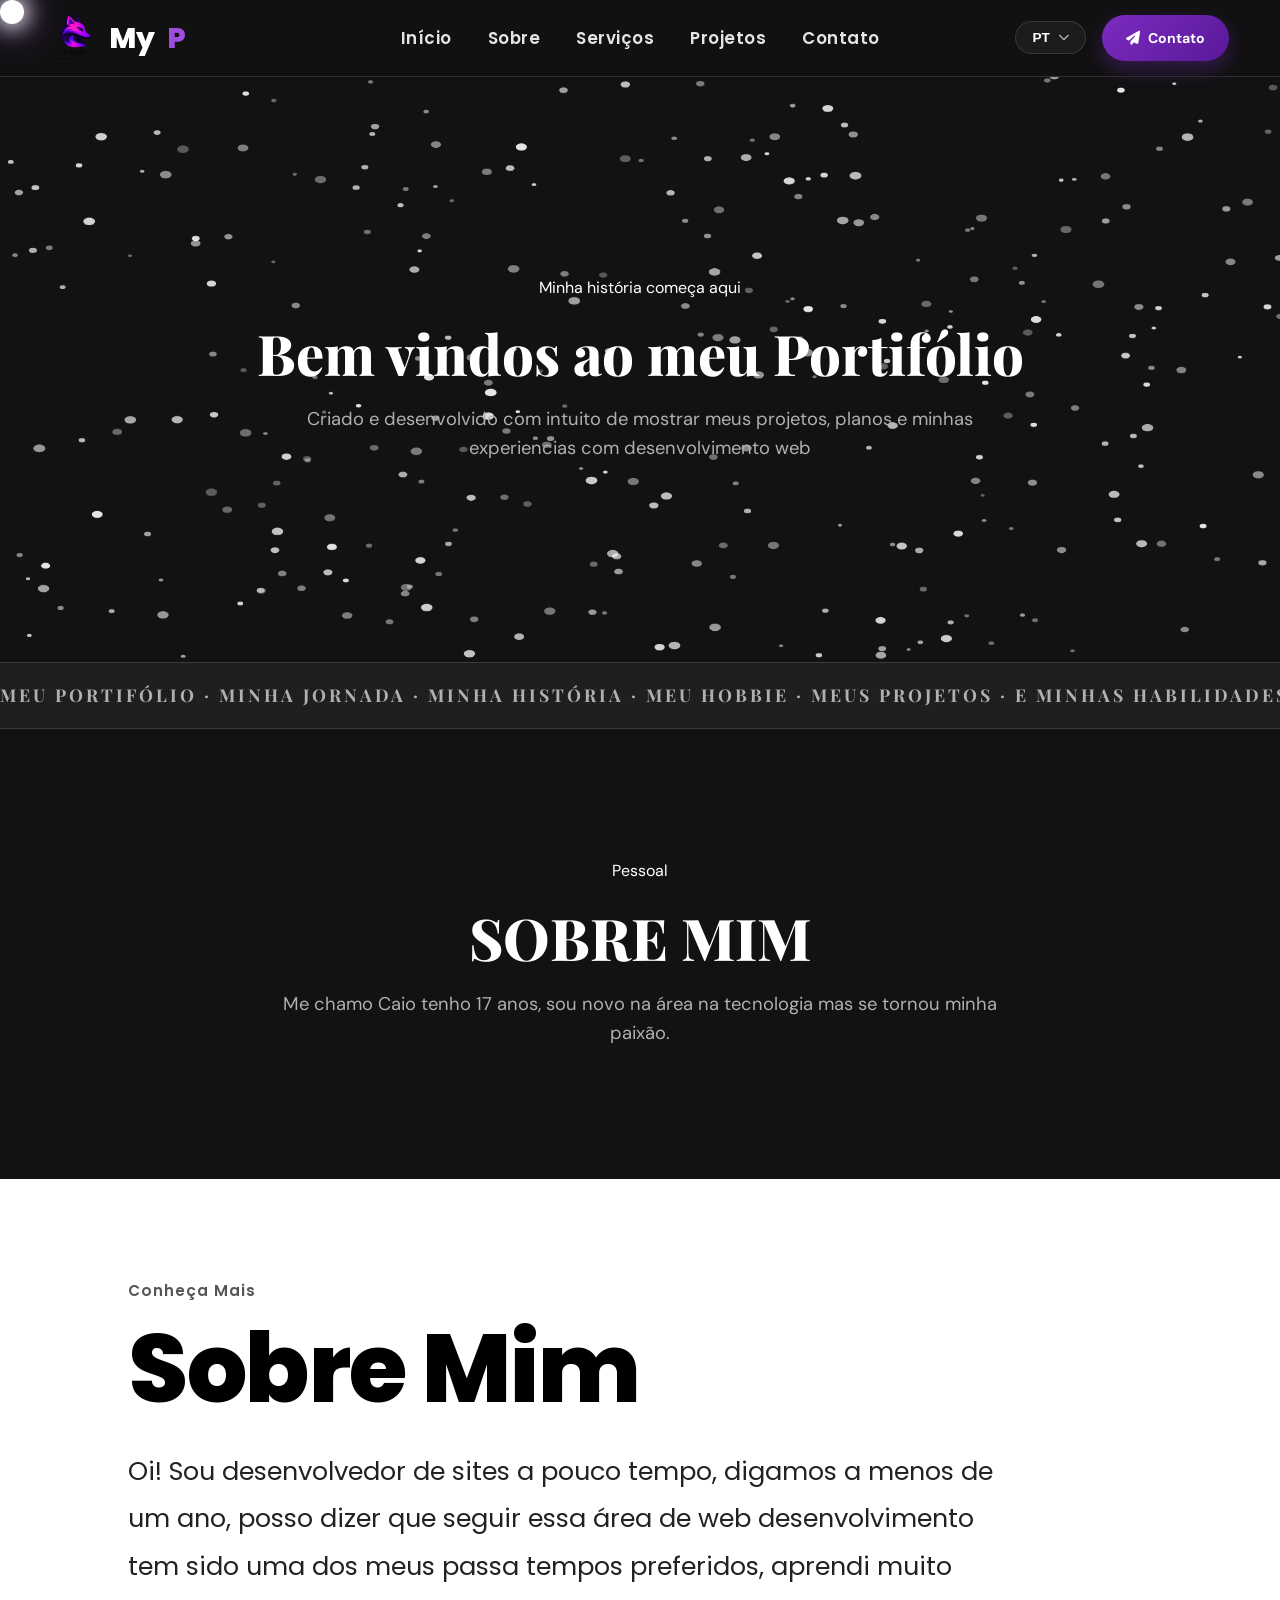
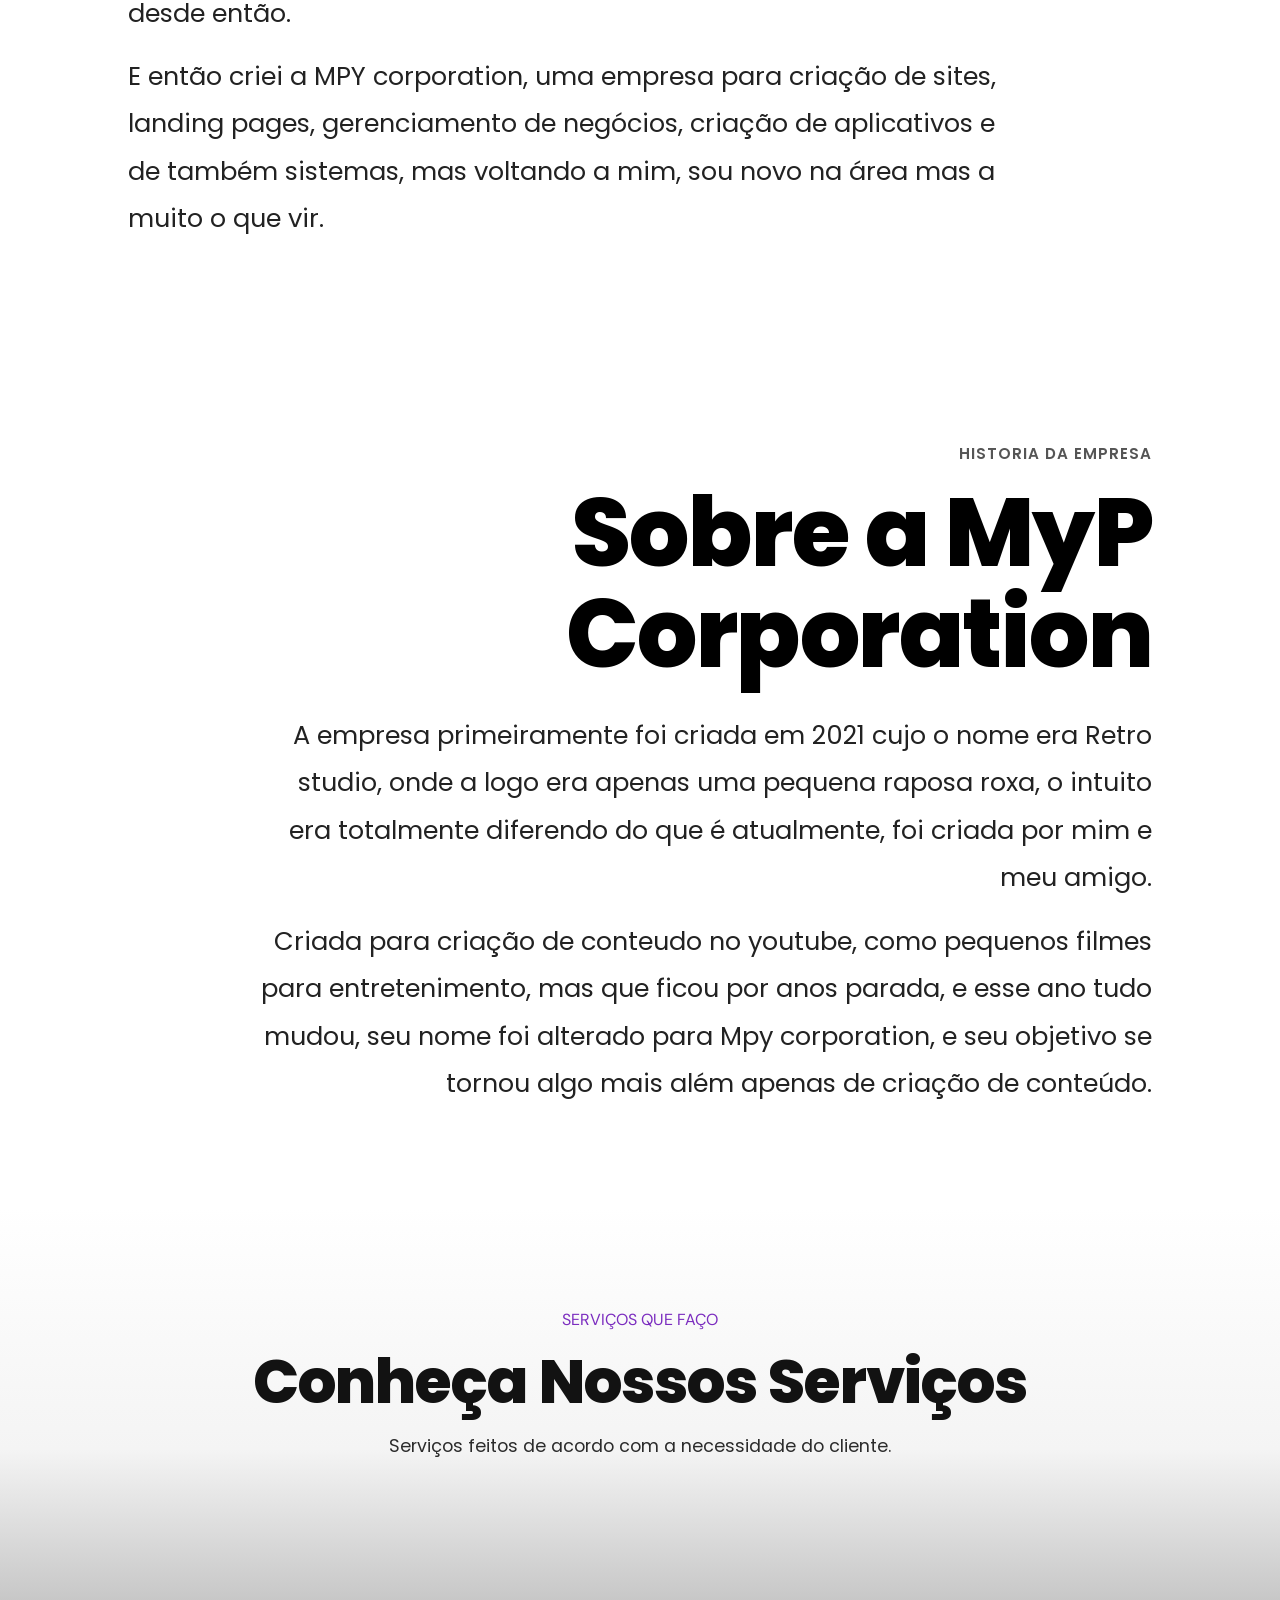
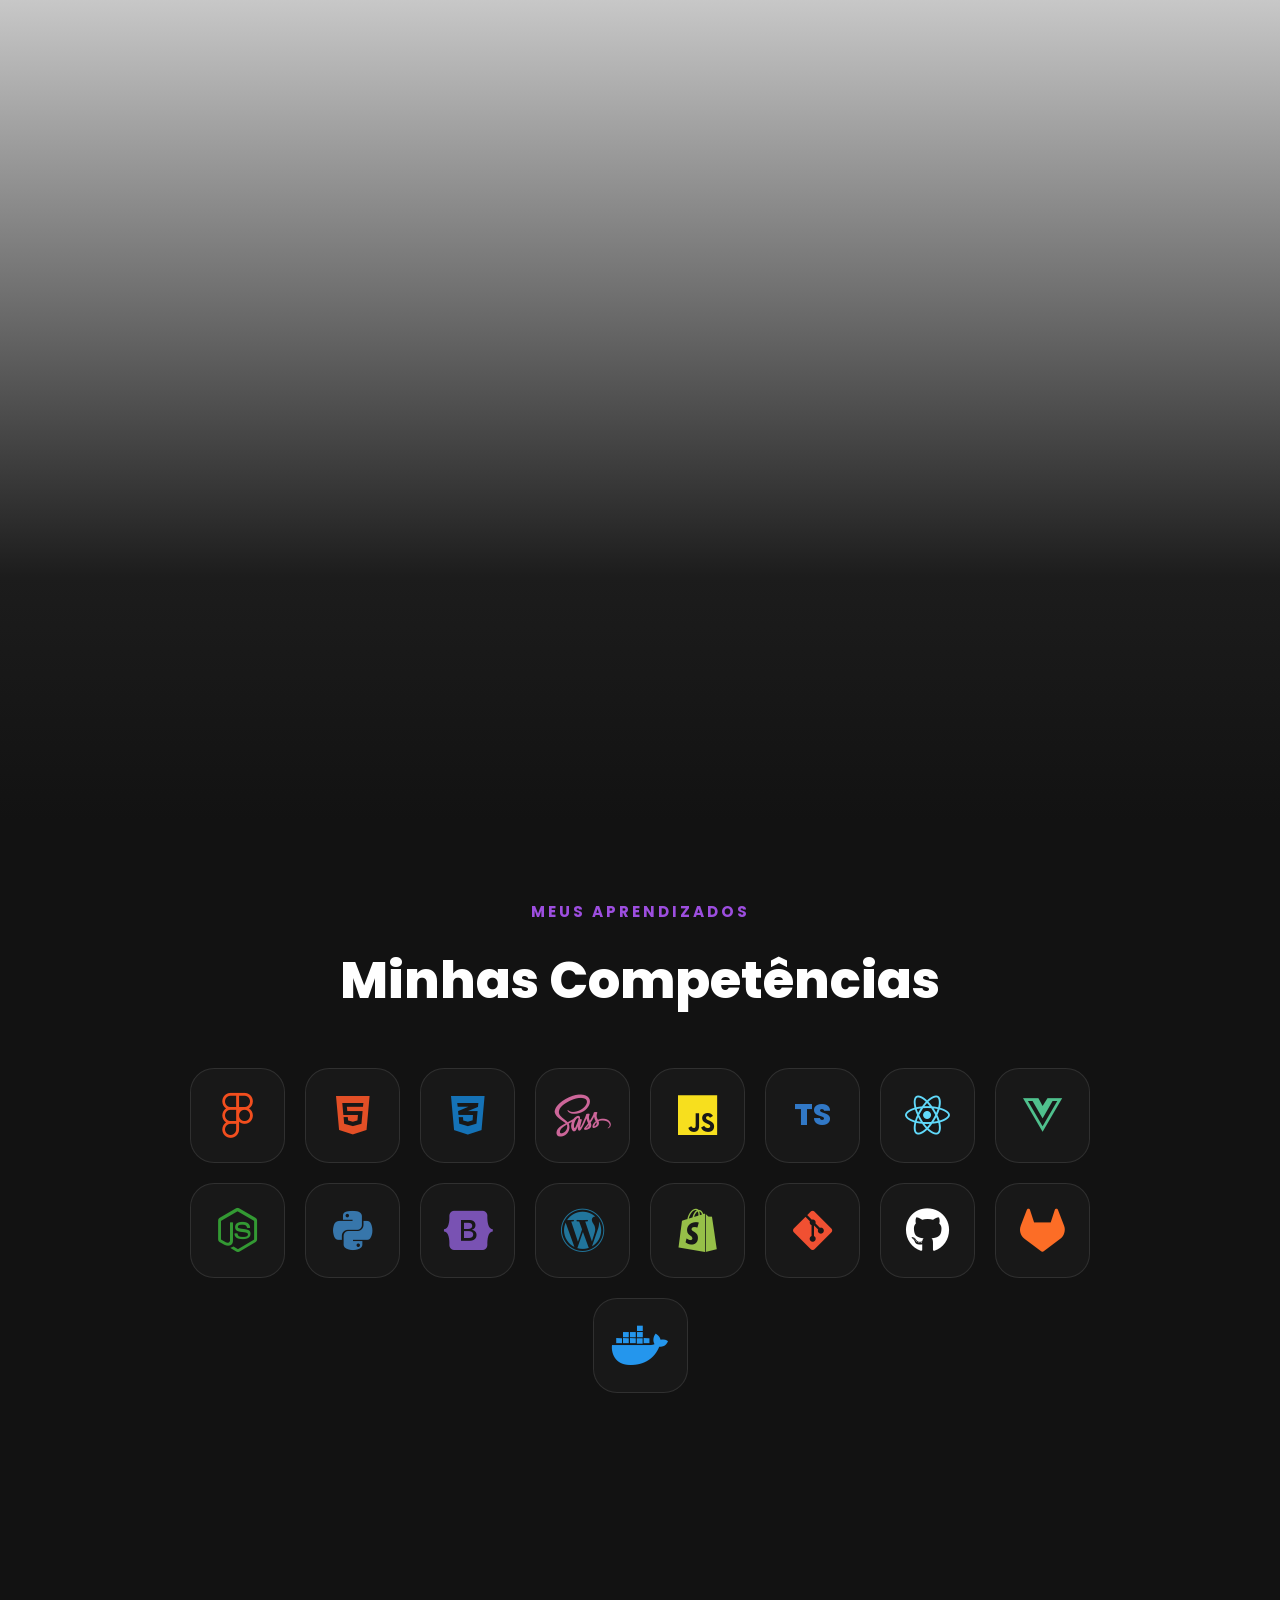
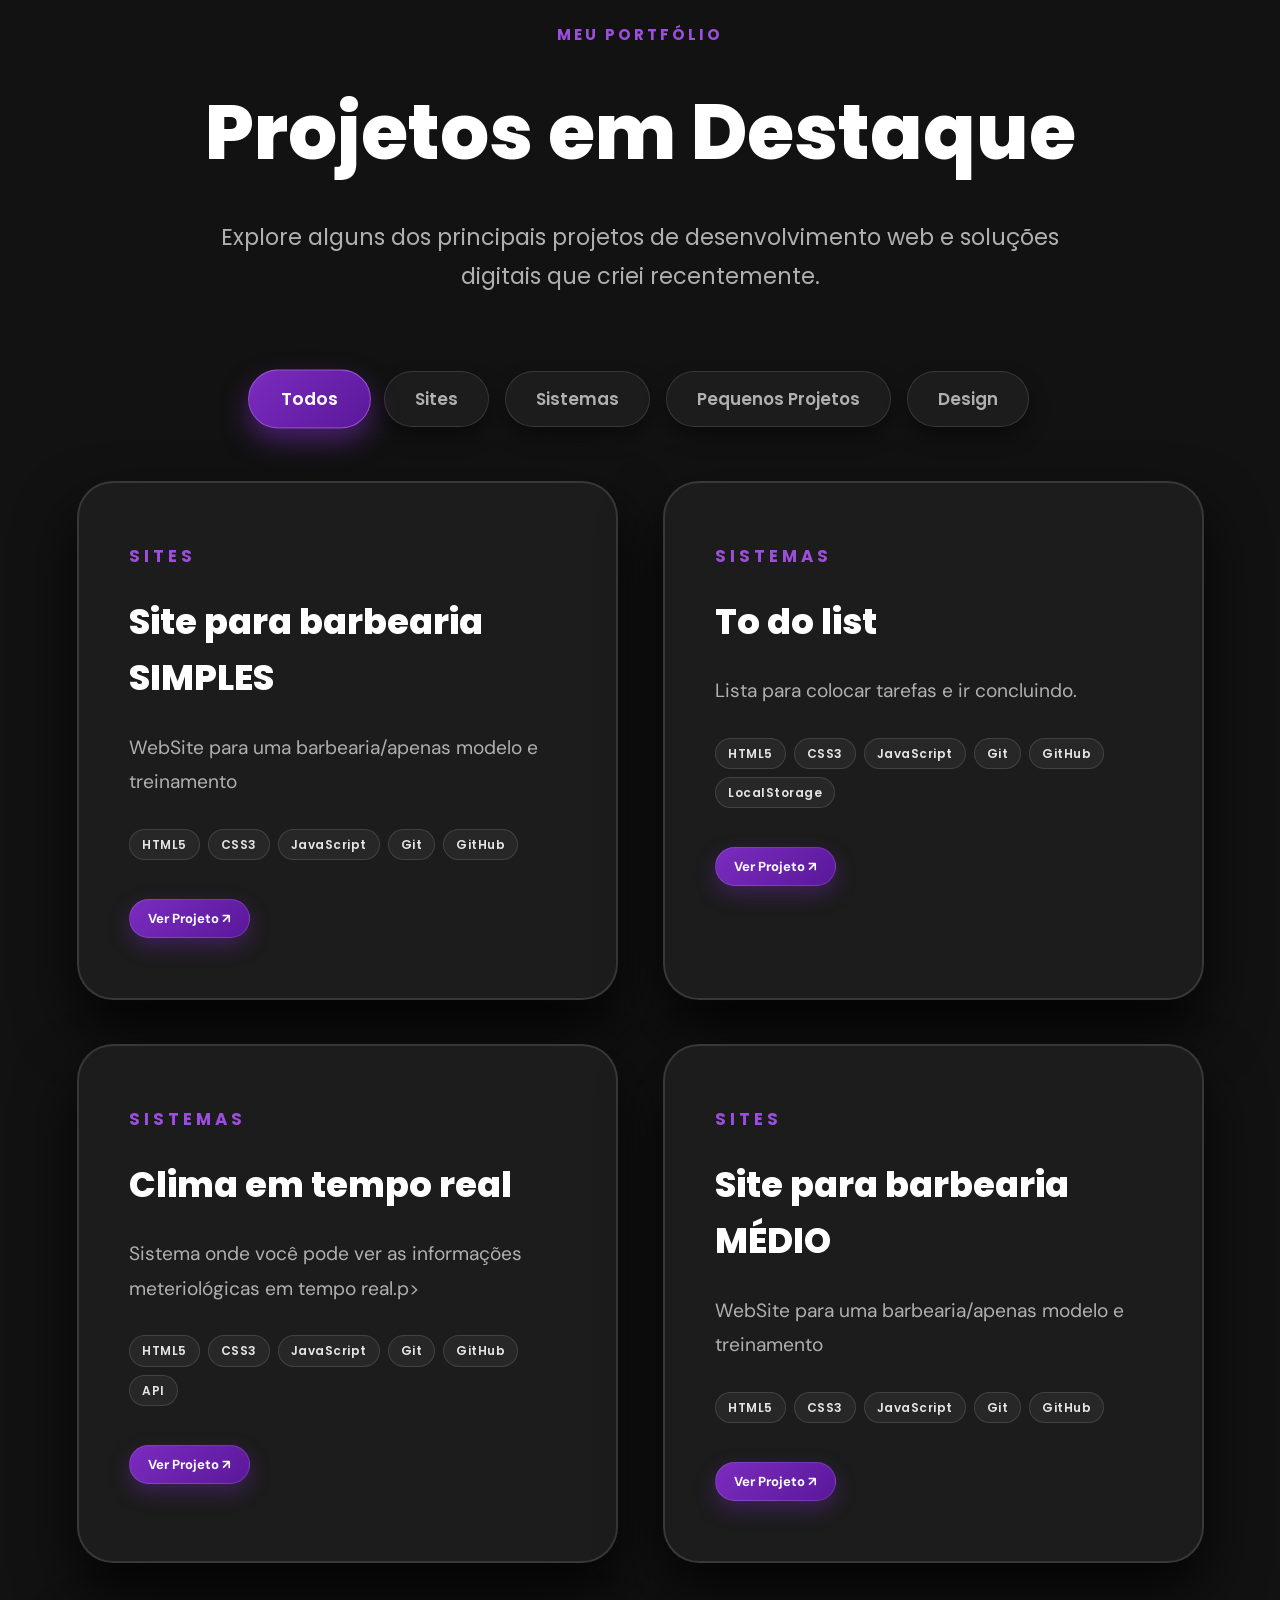
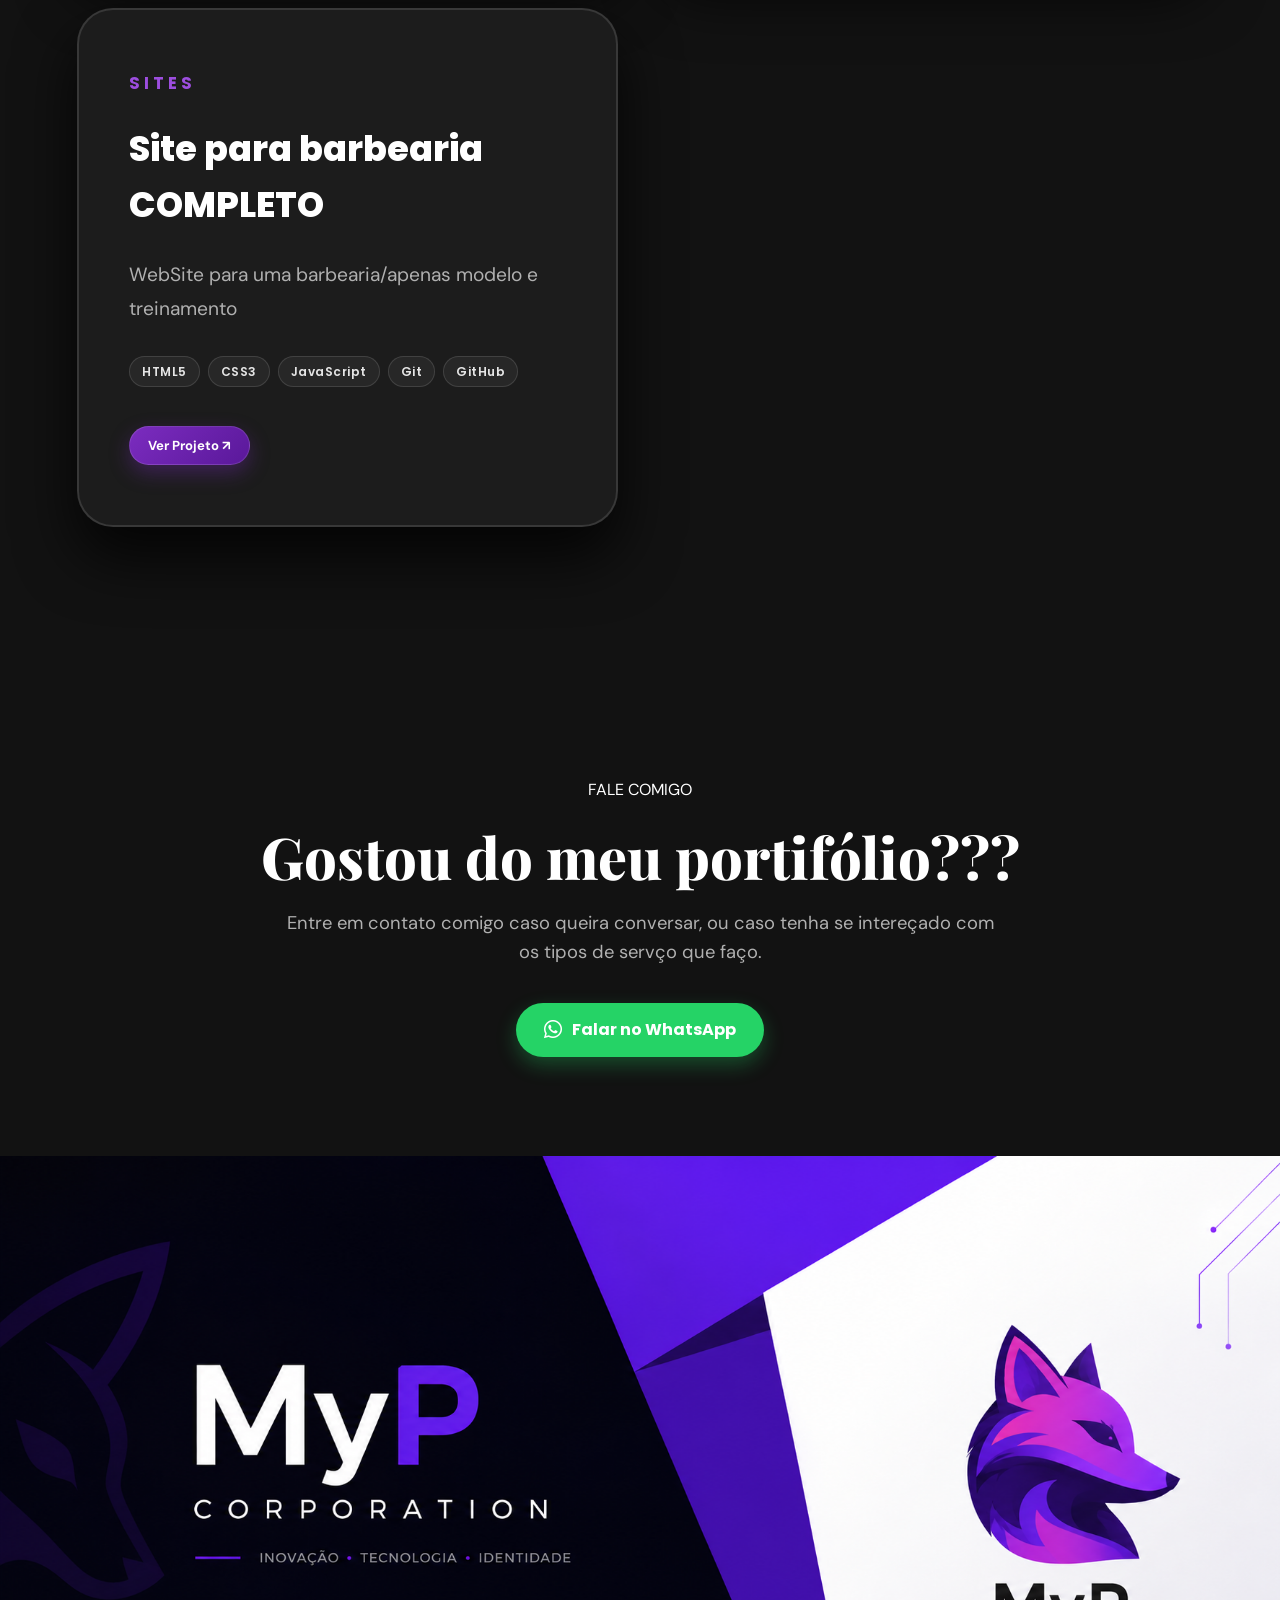
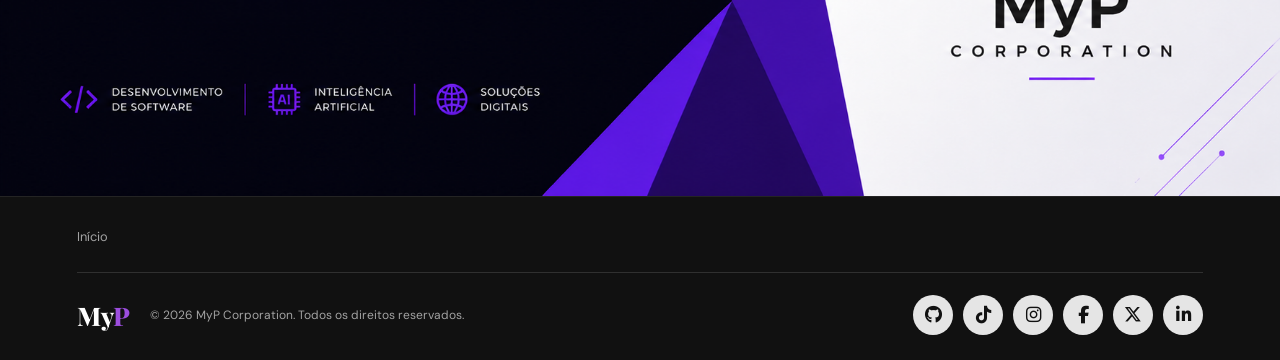
<file: index.html>
<!DOCTYPE html>
<html lang="pt-BR">
<head>
  <meta charset="UTF-8">
  <meta name="viewport" content="width=device-width, initial-scale=1.0">
  <meta name="description" content="MyP Corporation: Inovação, Tecnologia e Identidade em Desenvolvimento de Software, IA e Soluções Digitais.">
  <title>MyP Corporation | Inovação & Tecnologia</title>
  
  <!-- Tipografia e Ícones -->
  <link rel="preconnect" href="https://fonts.googleapis.com">
  <link rel="preconnect" href="https://fonts.gstatic.com" crossorigin>
  <link href="https://fonts.googleapis.com/css2?family=DM+Sans:wght@400;500;700&family=Playfair+Display:ital,wght@0,600;0,800;1,400&family=Poppins:wght@400;500;600;700;800&display=swap" rel="stylesheet">
  <link rel="stylesheet" href="https://cdnjs.cloudflare.com/ajax/libs/font-awesome/6.7.2/css/all.min.css">
  
  <link rel="stylesheet" href="style.css">
</head>

<body>

<!-- Bolinha do Cursor Personalizado -->
  <div class="custom-cursor"></div>

  <!-- TOPBAR / CABEÇALHO (100% DE LARGURA SEM DUPLICAÇÕES) -->
  <header class="topbar">
    <a class="logo" href="#inicio" aria-label="MyP Corporation, início">
      <img src="imagens/minha logo heather.png" alt="Logo MyP Corporation" class="logo-img">
      My<span>P</span>
    </a>
    
    <nav class="nav" aria-label="Navegação principal">
      <a href="#inicio" class="nav-link">Início</a>
      <a href="#sobre" class="nav-link">Sobre</a>
      <a href="#servicos" class="nav-link">Serviços</a>
      <a href="#projetos" class="nav-link">Projetos</a>
      <a href="#contato" class="nav-link">Contato</a>
    </nav>

    <div class="topbar-actions">

      <!-- SELETOR DE IDIOMAS -->
      <div class="lang-selector">
        <button class="lang-btn" id="lang-btn" aria-label="Selecionar idioma">
          <span id="current-lang">PT</span>
          <i class="fa-solid fa-chevron-down"></i>
        </button>
        
        <ul class="lang-dropdown" id="lang-dropdown">
          <li data-lang="pt">PT — Português</li>
          <li data-lang="en">EN — English</li>
          <li data-lang="es">ES — Español</li>
          <li data-lang="fr">FR — Français</li>
        </ul>
      </div>

      <!-- BOTÃO DE CONTATO NO LUGAR DO LOGIN -->
      <a href="https://wa.me/5511932079687?text=Ol%C3%A1!%20Vim%20pelo%20site." 
         target="_blank" 
         rel="noopener noreferrer" 
         class="button button-gold">
        <i class="fa-solid fa-paper-plane"></i> Contato
      </a>
    </div>
  </header>

  

  <!-- SEÇÃO HERO PARTÍCULAS -->
  <section class="section-particulas-hero">
    <canvas id="particulas"></canvas>

    <div class="particulas-content">
      <p class="eyebrow">Minha história começa aqui</p>
      <h2>Bem vindos ao meu Portifólio</h2>
      <p class="particulas-text">
        Criado e desenvolvido com intuito de mostrar meus projetos, planos e minhas experiencias com desenvolvimento web
      </p>
    </div>
  </section>

  <!-- CONTAINER CENTRAL -->
  <main class="page-container" id="inicio"></main>

  <!-- FAIXA MARQUEE FULL WIDTH -->
  <section class="faixa-marquee">
    <div class="marquee-track">
      <span>MEU PORTIFÓLIO · MINHA JORNADA · MINHA HISTÓRIA · MEU HOBBIE · MEUS PROJETOS · E MINHAS HABILIDADES · </span>
      <span>MEU PORTIFÓLIO · MINHA JORNADA · MINHA HISTÓRIA · MEU HOBBIE · MEUS PROJETOS · E MINHAS HABILIDADES · </span>
      <span>MEU PORTIFÓLIO · MINHA JORNADA · MINHA HISTÓRIA · MEU HOBBIE · MEUS PROJETOS · E MINHAS HABILIDADES · </span>
      <span>MEU PORTIFÓLIO · MINHA JORNADA · MINHA HISTÓRIA · MEU HOBBIE · MEUS PROJETOS · E MINHAS HABILIDADES · </span>
      <span>MEU PORTIFÓLIO · MINHA JORNADA · MINHA HISTÓRIA · MEU HOBBIE · MEUS PROJETOS · E MINHAS HABILIDADES · </span>
    </div>
  </section>

  <!-- NOVA SECÇÃO PRETA LOGO ABAIXO DA FAIXA -->
  <section class="section-custom-black">
    <div class="custom-black-content">
      <p class="eyebrow">Pessoal</p>
      <h2>SOBRE MIM</h2>
      <p class="custom-black-text">
        Me chamo Caio tenho 17 anos, sou novo na área na tecnologia mas se tornou minha paixão.
      </p>
    </div>
  </section>

  <!-- SEÇÃO SOBRE MIM -->
  <section class="section-white-bg" id="sobre">
    <div class="white-section-content">
      <p class="eyebrow-dark">Conheça Mais</p>
      <h2>Sobre Mim</h2>
      <p class="white-section-text">
        Oi! Sou desenvolvedor de sites a pouco tempo, digamos a menos de um ano, posso dizer que seguir essa área de web desenvolvimento tem sido uma dos meus passa tempos preferidos, aprendi muito desde então.
      </p>
      <p class="white-section-text">
        E então criei a MPY corporation, uma empresa para criação de sites, landing pages, gerenciamento de negócios, criação de aplicativos e de também sistemas, mas voltando a mim, sou novo na área mas a muito o que vir.
      </p>
    </div>
  </section>

<!-- SEÇÃO SOBRE A EMPRESA (FUNDO BRANCO - ALINHADO À DIREITA) -->
  <section class="section-white-bg right-aligned" id="empresa">
    <div class="white-section-content">
      <p class="eyebrow-dark">HISTORIA DA EMPRESA</p>
      <h2>Sobre a MyP Corporation</h2>
      <p class="white-section-text">
        A empresa primeiramente foi criada em 2021 cujo o nome era Retro studio, onde a logo era apenas uma pequena raposa roxa, o intuito era totalmente diferendo do que é atualmente, foi criada por mim e meu amigo.
      </p>
      <p class="white-section-text">
        Criada para criação de conteudo no youtube, como pequenos filmes para entretenimento, mas que ficou por anos parada, e esse ano tudo mudou, seu nome foi alterado para Mpy corporation, e seu objetivo se tornou algo mais além apenas de criação de conteúdo.
      </p>
    </div>
  </section>

  <!-- SEÇÃO GRADIENTE COM CARROSSEL DE SERVIÇOS -->
  <section class="section-gradient-fade" id="servicos">
    <div class="fade-content">
      <p class="eyebrow" style="color: #7b2cbf;">SERVIÇOS QUE FAÇO</p>
      <h2>Conheça Nossos Serviços</h2>
      <p class="fade-description">
        Serviços feitos de acordo com a necessidade do cliente.
      </p>
    </div>

    <div class="carousel-container">
      <div class="carousel-track" id="carousel-track">
        <div class="project-card active">
          <div class="card-tag">SERVIÇO 01</div>
          <h3>LANDING PAGE</h3>
          <p>Landing page desenvolvido com melhor qualidade.</p>
        </div>

        <div class="project-card">
          <div class="card-tag">SERVIÇO 02</div>
          <h3>ACCOUNT MANAGER</h3>
          <p>Account Manager/ gerenciamento de contas em redes sociais</p>
        </div>

        <div class="project-card">
          <div class="card-tag">SERVIÇO 03</div>
          <h3>CARTÃO DE VISITA</h3>
          <p>Cartão de visita para seu negócio.</p>
        </div>
      </div>
    </div>
  </section>

  <!-- SEÇÃO DE STACKS & FERRAMENTAS -->
  <section class="section-tech-grid" id="skills">
    <div class="tech-content">
      <p class="eyebrow-purple">MEUS APRENDIZADOS</p>
      <h2>Minhas Competências</h2>
      
      <div class="tech-grid">
        <div class="tech-card" data-tooltip="Figma"><i class="fa-brands fa-figma" style="color: #F24E1E;"></i></div>
        <div class="tech-card" data-tooltip="HTML5"><i class="fa-brands fa-html5" style="color: #E34F26;"></i></div>
        <div class="tech-card" data-tooltip="CSS3"><i class="fa-brands fa-css3-alt" style="color: #1572B6;"></i></div>
        <div class="tech-card" data-tooltip="Sass"><i class="fa-brands fa-sass" style="color: #CC6699;"></i></div>
        <div class="tech-card" data-tooltip="JavaScript"><i class="fa-brands fa-js" style="color: #F7DF1E;"></i></div>
        <div class="tech-card" data-tooltip="TypeScript"><span class="tech-text-icon" style="color: #3178C6;">TS</span></div>
        <div class="tech-card" data-tooltip="React"><i class="fa-brands fa-react" style="color: #61DAFB;"></i></div>
        <div class="tech-card" data-tooltip="Vue.js"><i class="fa-brands fa-vuejs" style="color: #4FC08D;"></i></div>
        <div class="tech-card" data-tooltip="Node.js"><i class="fa-brands fa-node-js" style="color: #339933;"></i></div>
        <div class="tech-card" data-tooltip="Python"><i class="fa-brands fa-python" style="color: #3776AB;"></i></div>
        <div class="tech-card" data-tooltip="Bootstrap"><i class="fa-brands fa-bootstrap" style="color: #7952B3;"></i></div>
        <div class="tech-card" data-tooltip="WordPress"><i class="fa-brands fa-wordpress" style="color: #21759B;"></i></div>
        <div class="tech-card" data-tooltip="Shopify"><i class="fa-brands fa-shopify" style="color: #96BF48;"></i></div>
        <div class="tech-card" data-tooltip="Git"><i class="fa-brands fa-git-alt" style="color: #F05032;"></i></div>
        <div class="tech-card" data-tooltip="GitHub"><i class="fa-brands fa-github" style="color: #FFFFFF;"></i></div>
        <div class="tech-card" data-tooltip="GitLab"><i class="fa-brands fa-gitlab" style="color: #FC6D26;"></i></div>
        <div class="tech-card" data-tooltip="Docker"><i class="fa-brands fa-docker" style="color: #2496ED;"></i></div>
      </div>
    </div>
  </section>

  <!-- SEÇÃO DE PROJETOS -->
  <section class="section-projects-grid" id="projetos">
    <div class="projects-content">
      <p class="eyebrow-purple">MEU PORTFÓLIO</p>
      <h2>Projetos em Destaque</h2>
      <p class="projects-description">
        Explore alguns dos principais projetos de desenvolvimento web e soluções digitais que criei recentemente.
      </p>

      <!-- BARRA DE CATEGORIAS -->
      <div class="projects-categories animate-on-load">
        <button class="cat-btn active" data-filter="todos">Todos</button>
        <button class="cat-btn" data-filter="sites">Sites</button>
        <button class="cat-btn" data-filter="sistemas">Sistemas</button>
        <button class="cat-btn" data-filter="pequenos">Pequenos Projetos</button>
        <button class="cat-btn" data-filter="design">Design</button>
      </div>

      <!-- GRELHA DE CARTÕES (TODOS OS PROJETOS DÁQUI PARA DENTRO) -->
      <div class="projects-grid">
        
        <!-- Projeto 1 (Sites) -->
        <div class="project-item-card" data-category="sites">
          <div class="project-tag">SITES</div>
          <h3>Site para barbearia SIMPLES</h3>
          <p>WebSite para uma barbearia/apenas modelo e treinamento</p>
          
          <div class="project-tech-stack">
            <span>HTML5</span>
            <span>CSS3</span>
            <span>JavaScript</span>
            <span>Git</span>
            <span>GitHub</span>
          </div>

          <a href="#" class="button button-small button-gold" style="margin-top: 15px;">Ver Projeto ↗</a>
        </div>

        <!-- Projeto 2 (Sistemas) -->
        <div class="project-item-card" data-category="sistemas">
          <div class="project-tag">SISTEMAS</div>
          <h3>To do list</h3>
          <p>Lista para colocar tarefas e ir concluindo.</p>
          
          <div class="project-tech-stack">
            <span>HTML5</span>
            <span>CSS3</span>
            <span>JavaScript</span>
            <span>Git</span>
            <span>GitHub</span>
            <span>LocalStorage</span>
          </div>

          <a href="#" class="button button-small button-gold" style="margin-top: 15px;">Ver Projeto ↗</a>
        </div>

        <!-- Projeto 3 (Sistemas) -->
        <div class="project-item-card" data-category="sistemas">
          <div class="project-tag">SISTEMAS</div>
          <h3>Clima em tempo real</h3>
          <p>Sistema onde você pode ver as informações meteriológicas em tempo real.p>
          
          <div class="project-tech-stack">
            <span>HTML5</span>
            <span>CSS3</span>
            <span>JavaScript</span>
            <span>Git</span>
            <span>GitHub</span>
            <span>API</span>


          </div>

          <a href="#" class="button button-small button-gold" style="margin-top: 15px;">Ver Projeto ↗</a>
        </div>

        <!-- Projeto 4 (Sites) -->
        <div class="project-item-card" data-category="sites">
          <div class="project-tag">SITES</div>
          <h3>Site para barbearia MÉDIO</h3>
          <p>WebSite para uma barbearia/apenas modelo e treinamento</p>
          
          <div class="project-tech-stack">
            <span>HTML5</span>
            <span>CSS3</span>
            <span>JavaScript</span>
            <span>Git</span>
            <span>GitHub</span>
          </div>

          <a href="#" class="button button-small button-gold" style="margin-top: 15px;">Ver Projeto ↗</a>
        </div>

        <!-- Projeto 5 (Sites) -->
        <div class="project-item-card" data-category="sites">
          <div class="project-tag">SITES</div>
          <h3>Site para barbearia COMPLETO</h3>
          <p>WebSite para uma barbearia/apenas modelo e treinamento</p>
          
          <div class="project-tech-stack">
            <span>HTML5</span>
            <span>CSS3</span>
            <span>JavaScript</span>
            <span>Git</span>
            <span>GitHub</span>
          </div>

          <a href="#" class="button button-small button-gold" style="margin-top: 15px;">Ver Projeto ↗</a>
        </div>

      </div>
    </div>
  </section>

  <!-- SEÇÃO TECNOLOGIA & SEGURANÇA -->
  <section class="section-black-bg" id="contato">
    <div class="black-section-content">
      <p class="eyebrow">FALE COMIGO</p>
      <h2>Gostou do meu portifólio???</h2>
      <p class="black-section-text">
        Entre em contato comigo caso queira conversar, ou caso tenha se intereçado com os tipos de servço que faço.
      </p>

      <a href="https://wa.me/5500999999999?text=Ol%C3%A1!%20Gostaria%20de%20saber%20mais%20sobre%20os%20seus%20servi%C3%A7os." 
         target="_blank" 
         rel="noopener noreferrer" 
         class="button button-whatsapp">
        <i class="fa-brands fa-whatsapp"></i> Falar no WhatsApp
      </a>
    </div>
  </section>

  <!-- BANNER PRE-FOOTER -->
  <section class="banner-pre-footer">
    <img src="imagens/minha logo.png" alt="MyP Corporation">
  </section>

  <!-- RODAPÉ -->
  <footer class="site-footer">
    <div class="footer-top">
      <nav class="footer-nav" aria-label="Navegação do rodapé">
        <a href="#inicio">Início</a>
      </nav>
    </div>

    <div class="footer-bottom">
      <div class="footer-brand">
        <a href="#inicio" class="footer-logo">My<span>P</span></a>
        <p>© 2026 MyP Corporation. Todos os direitos reservados.</p>
      </div>

      <div class="footer-socials" aria-label="Redes sociais">
        <a href="https://github.com/caiosilvaalmeida9-jpg" target="_blank" rel="noopener noreferrer" aria-label="GitHub"><i class="fa-brands fa-github" aria-hidden="true"></i></a>
        <a href="https://www.tiktok.com/@mpy1435" target="_blank" rel="noopener noreferrer" aria-label="TikTok"><i class="fa-brands fa-tiktok" aria-hidden="true"></i></a>
        <a href="https://www.instagram.com/mpycorporation/" target="_blank" rel="noopener noreferrer" aria-label="Instagram"><i class="fa-brands fa-instagram" aria-hidden="true"></i></a>
        <a href="https://www.facebook.com/profile.php?id=61595567139089" target="_blank" rel="noopener noreferrer" aria-label="Facebook"><i class="fa-brands fa-facebook-f" aria-hidden="true"></i></a>
        <a href="https://x.com/" target="_blank" rel="noopener noreferrer" aria-label="X (Twitter)"><i class="fa-brands fa-x-twitter" aria-hidden="true"></i></a>
        <a href="https://www.linkedin.com/in/caio-silva-almeida-7111b641b/" target="_blank" rel="noopener noreferrer" aria-label="LinkedIn"><i class="fa-brands fa-linkedin-in" aria-hidden="true"></i></a>
      </div>
    </div>
  </footer>

  <!-- MODAL DE LOGIN -->
  <div class="modal-overlay" id="modal-login">
    <div class="modal-card">
      <button class="modal-close" id="btn-close-modal">&times;</button>
      
      <div class="modal-header">
        <span class="eyebrow">MYP CORPORATION</span>
        <h2>Acesse o <span>Portal VIP</span></h2>
        <p>Acompanhe o desenvolvimento de projetos e relatórios de IA.</p>
      </div>

      <form class="login-form" id="form-login">
        <div class="form-group">
          <label for="login-email">E-mail Corporativo</label>
          <input type="text" id="login-email" placeholder="nome@empresa.com" required>
        </div>

        <div class="form-group">
          <label for="login-senha">Senha de Acesso</label>
          <input type="password" id="login-senha" placeholder="••••••••" required>
        </div>

        <button type="submit" class="button button-gold btn-full">Acessar Portal ↗</button>
      </form>
    </div>
  </div>

  <script src="script.js"></script>
</body>
</html>
</file>
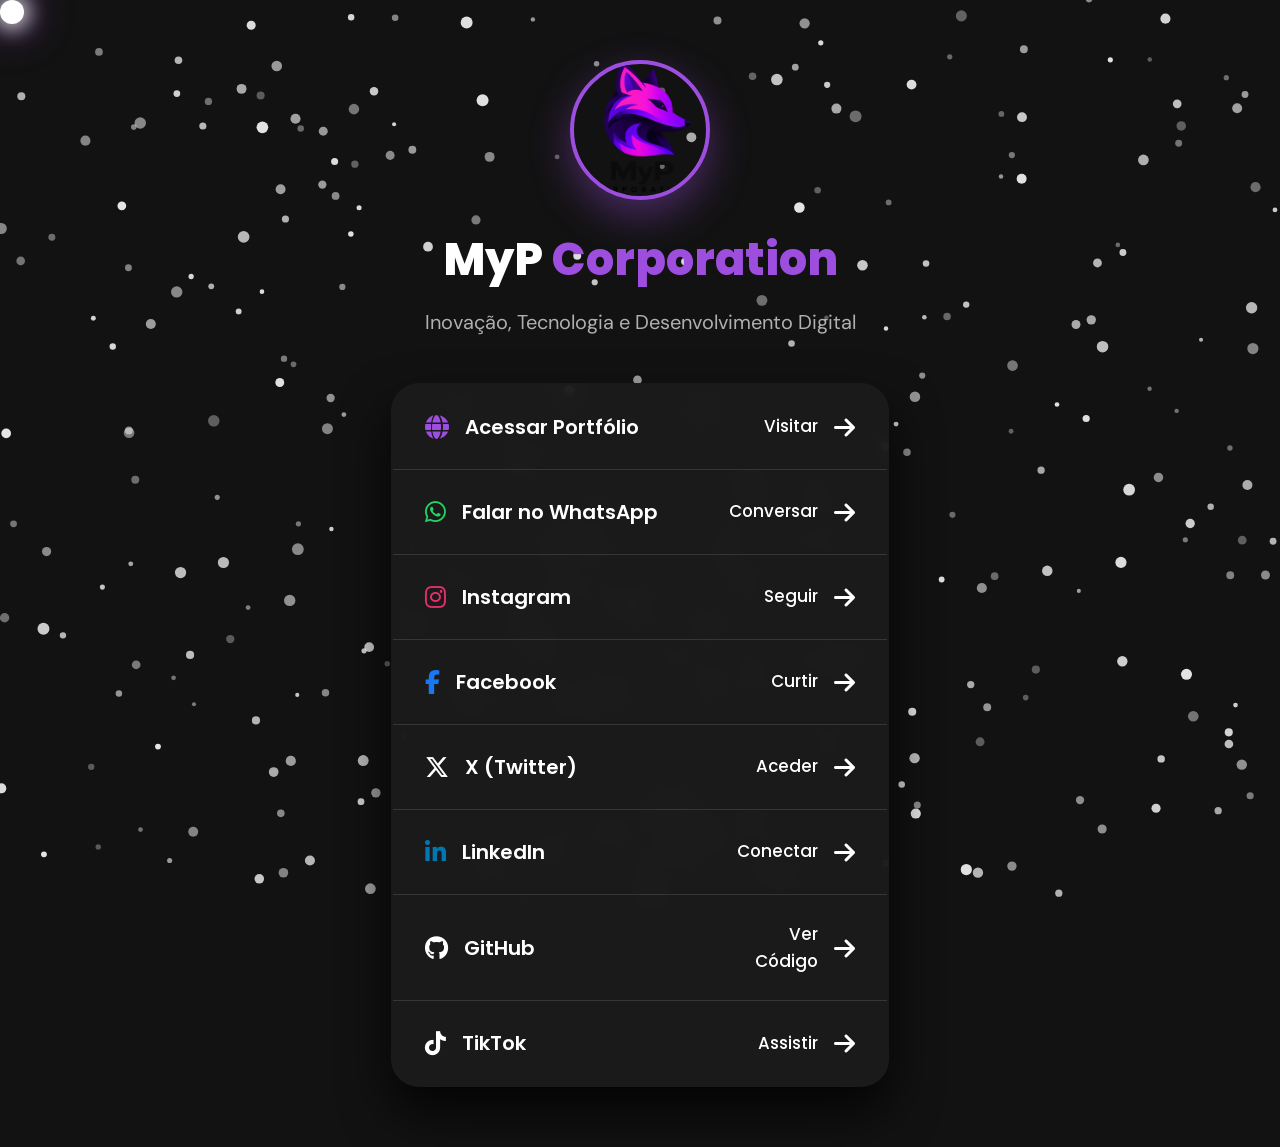
<file: menu.html>
<!DOCTYPE html>
<html lang="pt-BR">
<head>
  <meta charset="UTF-8">
  <meta name="viewport" content="width=device-width, initial-scale=1.0">
  <meta name="description" content="MyP Corporation: Links e Redes Sociais">
  <title>MyP Corporation | Links</title>
  
  <!-- Tipografia e Ícones -->
  <link rel="preconnect" href="https://fonts.googleapis.com">
  <link rel="preconnect" href="https://fonts.gstatic.com" crossorigin>
  <link href="https://fonts.googleapis.com/css2?family=Poppins:wght@400;600;700;800&display=swap" rel="stylesheet">
  <link rel="stylesheet" href="https://cdnjs.cloudflare.com/ajax/libs/font-awesome/6.7.2/css/all.min.css">
  
  <link rel="stylesheet" href="style.css">
  
<style>
    body {

      
      position: relative;
      background-color: var(--preto-puro);
      overflow-x: hidden;
    }

    #particulas {
      position: fixed;
      top: 0;
      left: 0;
      width: 100%;
      height: 100%;
      pointer-events: none;
      z-index: 0;
    }

    .link-page-container {
      position: relative;
      z-index: 1;
      min-height: 100vh;
      display: flex;
      flex-direction: column;
      align-items: center;
      justify-content: center;
      padding: 60px 20px;
      max-width: 900px; /* Aumentado para o menu ocupar mais espaço horizontal */
      margin: 0 auto;
      text-align: center;
    }

    .profile-avatar {
      width: 140px; /* Avatar bem maior */
      height: 140px;
      border-radius: 50%;
      object-fit: cover;
      border: 4px solid var(--dourado);
      margin-bottom: 24px;
      box-shadow: 0 15px 40px rgba(157, 78, 223, 0.4);
    }

    .profile-title {
      font-family: 'Poppins', sans-serif;
      font-size: 2.8rem; /* Título principal maior */
      font-weight: 800;
      color: var(--branco);
      margin-bottom: 10px;
    }

    .profile-title span {
      color: var(--dourado);
    }

    .profile-subtitle {
      font-size: 1.25rem; /* Subtítulo maior */
      color: var(--cinza-texto);
      margin-bottom: 45px;
    }

    /* Tabela de links muito mais larga e espaçada */
    .links-table {
      width: 100%;
      border-collapse: collapse;
      background: rgba(28, 28, 28, 0.92);
      backdrop-filter: blur(12px);
      border: 2.5px solid var(--cinza-borda);
      border-radius: 28px; /* Cantos mais arredondados */
      overflow: hidden;
      box-shadow: 0 25px 50px rgba(0, 0, 0, 0.8);
    }

    .links-table tr {
      transition: all 0.3s cubic-bezier(0.25, 1, 0.5, 1);
      border-bottom: 1.5px solid var(--cinza-borda);
    }

    .links-table tr:last-child {
      border-bottom: none;
    }

    /* Efeito de zoom bem acentuado ao passar o rato */
    .links-table tr:hover {
      background: var(--cinza-chumbo);
      transform: scale(1.06);
      box-shadow: 0 20px 40px rgba(0, 0, 0, 0.9);
      z-index: 10;
      position: relative;
    }

    .links-table td {
      padding: 26px 32px; /* Linhas muito mais altas e espaçosas */
      font-family: 'Poppins', sans-serif;
      font-size: 1.25rem; /* Texto das opções bem maior */
      font-weight: 600;
    }

    .links-table td:first-child {
      width: 70%;
      text-align: left;
    }

    .links-table td:last-child {
      width: 30%;
      text-align: right;
    }

    .links-table a {
      display: flex;
      align-items: center;
      gap: 16px;
      color: var(--branco);
      text-decoration: none;
    }

    .links-table tr:hover a {
      color: var(--dourado);
    }

    .links-table i {
      font-size: 1.5rem !important; /* Ícones das redes sociais maiores */
    }

    .btn-cell-action {
      color: var(--cinza-texto);
      font-size: 1.05rem;
      font-weight: 500;
      justify-content: flex-end;

      /* CURSOR PERSONALIZADO (BRANCO E COM LUZ) */
  @media (min-width: 768px) {
    body {
      cursor: none;
    }

    a, button, .links-table tr {
      cursor: none;
    }

    .custom-cursor {
      position: fixed;
      top: 0;
      left: 0;
      width: 24px;
      height: 24px;
      background-color: #ffffff;
      border-radius: 50%;
      pointer-events: none;
      z-index: 10000;
      box-shadow: 0 0 20px 5px rgba(255, 255, 255, 0.8), 
                  0 0 40px 10px rgba(157, 78, 223, 0.4);
      transition: width 0.2s ease, height 0.2s ease, box-shadow 0.2s ease;
    }

    /* Efeito de destaque ao passar por cima dos links/tabela */
    .links-table tr:hover ~ .custom-cursor,
    a:hover ~ .custom-cursor {
      width: 40px;
      height: 40px;
      background-color: rgba(255, 255, 255, 0.2);
      border: 2px solid #ffffff;
    }
  }
    }
  </style>
</head>

<body>

  <!-- Bolinha do Cursor Personalizado -->
  <div class="custom-cursor"></div>

  <canvas id="particulas"></canvas>

  <main class="link-page-container">
    <!-- Avatar / Logótipo -->
    <img src="imagens/minha logo heather.png" alt="MyP Corporation" class="profile-avatar animate-on-load">
    
    <h1 class="profile-title animate-on-load">MyP <span>Corporation</span></h1>
    <p class="profile-subtitle animate-on-load">Inovação, Tecnologia e Desenvolvimento Digital</p>

    <!-- Tabela de Links com Borda Unificada -->
    <table class="links-table animate-on-load">
      
      <tr>
        <td>
          <a href="index.html">
            <i class="fa-solid fa-globe" style="color: var(--dourado); font-size: 1.3rem;"></i>
            Acessar Portfólio
          </a>
        </td>
        <td>
          <a href="index.html" class="btn-cell-action">
            Visitar <i class="fa-solid fa-arrow-right"></i>
          </a>
        </td>
      </tr>

      <tr>
        <td>
          <a href="https://wa.me/5511932079687?text=Olá!%20Vim%20pelo%20link%20do%20perfil." target="_blank" rel="noopener noreferrer">
            <i class="fa-brands fa-whatsapp" style="color: #25d366; font-size: 1.3rem;"></i>
            Falar no WhatsApp
          </a>
        </td>
        <td>
          <a href="https://wa.me/5511932079687?text=Olá!%20Vim%20pelo%20link%20do%20perfil." target="_blank" rel="noopener noreferrer" class="btn-cell-action">
            Conversar <i class="fa-solid fa-arrow-right"></i>
          </a>
        </td>
      </tr>

      <tr>
        <td>
          <a href="https://www.instagram.com/mpycorporation/" target="_blank" rel="noopener noreferrer">
            <i class="fa-brands fa-instagram" style="color: #e1306c; font-size: 1.3rem;"></i>
            Instagram
          </a>
        </td>
        <td>
          <a href="https://www.instagram.com/mpycorporation/" target="_blank" rel="noopener noreferrer" class="btn-cell-action">
            Seguir <i class="fa-solid fa-arrow-right"></i>
          </a>
        </td>
      </tr>

      <tr>
        <td>
          <a href="https://www.facebook.com/profile.php?id=61595567139089" target="_blank" rel="noopener noreferrer">
            <i class="fa-brands fa-facebook-f" style="color: #1877f2; font-size: 1.3rem;"></i>
            Facebook
          </a>
        </td>
        <td>
          <a href="https://www.facebook.com/profile.php?id=61595567139089" target="_blank" rel="noopener noreferrer" class="btn-cell-action">
            Curtir <i class="fa-solid fa-arrow-right"></i>
          </a>
        </td>
      </tr>

      <tr>
        <td>
          <a href="https://x.com/" target="_blank" rel="noopener noreferrer">
            <i class="fa-brands fa-x-twitter" style="color: #ffffff; font-size: 1.3rem;"></i>
            X (Twitter)
          </a>
        </td>
        <td>
          <a href="https://x.com/" target="_blank" rel="noopener noreferrer" class="btn-cell-action">
            Aceder <i class="fa-solid fa-arrow-right"></i>
          </a>
        </td>
      </tr>

      <tr>
        <td>
          <a href="https://www.linkedin.com/in/caio-silva-almeida-7111b641b/" target="_blank" rel="noopener noreferrer">
            <i class="fa-brands fa-linkedin-in" style="color: #0077b5; font-size: 1.3rem;"></i>
            LinkedIn
          </a>
        </td>
        <td>
          <a href="https://www.linkedin.com/in/caio-silva-almeida-7111b641b/" target="_blank" rel="noopener noreferrer" class="btn-cell-action">
            Conectar <i class="fa-solid fa-arrow-right"></i>
          </a>
        </td>
      </tr>

      <tr>
        <td>
          <a href="https://github.com/caiosilvaalmeida9-jpg" target="_blank" rel="noopener noreferrer">
            <i class="fa-brands fa-github" style="color: #ffffff; font-size: 1.3rem;"></i>
            GitHub
          </a>
        </td>
        <td>
          <a href="https://github.com/caiosilvaalmeida9-jpg" target="_blank" rel="noopener noreferrer" class="btn-cell-action">
            Ver Código <i class="fa-solid fa-arrow-right"></i>
          </a>
        </td>
      </tr>

      <tr>
        <td>
          <a href="https://www.tiktok.com/@mpy1435" target="_blank" rel="noopener noreferrer">
            <i class="fa-brands fa-tiktok" style="color: #ffffff; font-size: 1.3rem;"></i>
            TikTok
          </a>
        </td>
        <td>
          <a href="https://www.tiktok.com/@mpy1435" target="_blank" rel="noopener noreferrer" class="btn-cell-action">
            Assistir <i class="fa-solid fa-arrow-right"></i>
          </a>
        </td>
      </tr>

    </table>
  </main>

  <!-- Script de Partículas + Animação de Entrada ao carregar a página -->
  <script>
    // Animação de Entrada de Baixo para Cima ao carregar
    document.addEventListener("DOMContentLoaded", () => {
      const elementosAnimados = document.querySelectorAll(".animate-on-load");
      
      // Pequeno atraso para garantir que o navegador processou os elementos
      setTimeout(() => {
        elementosAnimados.forEach((el) => {
          el.classList.add("visible");
        });
      }, 100);
    });

    // Partículas de Fundo
    const canvas = document.getElementById("particulas");
    if (canvas) {
      const ctx = canvas.getContext("2d");
      let particulas = [];

      function ajustarCanvas() {
        canvas.width = window.innerWidth;
        canvas.height = window.innerHeight;
      }

      class Particula {
        constructor() {
          this.reset(true);
        }

        reset(inicial = false) {
          this.x = Math.random() * canvas.width;
          this.y = inicial ? Math.random() * canvas.height : canvas.height + 10;
          this.tamanho = Math.random() * 4 + 2; 
          this.velocidade = Math.random() * 1.2 + 0.4;
          this.opacidade = Math.random() * 0.6 + 0.3;
        }

        desenhar() {
          ctx.beginPath();
          ctx.arc(this.x, this.y, this.tamanho, 0, Math.PI * 2);
          ctx.fillStyle = `rgba(255, 255, 255, ${this.opacidade})`;
          ctx.fill();
        }

        atualizar() {
          this.y -= this.velocidade;
          this.opacidade -= 0.001;

          if (this.y < -10 || this.opacidade <= 0) {
            this.reset(false);
          }
        }
      }

      function criarParticulas() {
        particulas = [];
        for (let i = 0; i < 300; i++) {
          particulas.push(new Particula());
        }
      }

      function animar() {
        ctx.clearRect(0, 0, canvas.width, canvas.height);
        particulas.forEach((p) => {
          p.atualizar();
          p.desenhar();
        });
        requestAnimationFrame(animar);
      }

      ajustarCanvas();
      criarParticulas();
      animar();

      window.addEventListener("resize", () => {
        ajustarCanvas();
        criarParticulas();
      });
    }

    // SEGUIDOR DE CURSOR (BOLINHA) NO MENU
    const cursor = document.querySelector('.custom-cursor');

    if (cursor) {
      window.addEventListener('mousemove', (e) => {
        const x = e.clientX;
        const y = e.clientY;

        // Centra a bolinha perfeitamente no ponteiro (24px / 2 = 12px)
        cursor.style.left = `${x - 12}px`;
        cursor.style.top = `${y - 12}px`;
      });
    }
  </script>
</body>
</html>
</file>
<file: style.css>
@import url('https://fonts.googleapis.com/css2?family=DM+Sans:wght@400;500;700&family=Playfair+Display:ital,wght@0,600;0,800;1,400&family=Poppins:wght@400;500;600;700;800&display=swap');

/* PALETA MYP CORPORATION */
:root {
  --preto-puro: #121212;
  --preto-card: #1c1c1c;
  --cinza-chumbo: #262626;
  --cinza-hover: #333333;
  --cinza-borda: rgba(255, 255, 255, 0.12);
  --cinza-texto: #b0b0b0;
  --cinza-claro: #e5e5e5;
  --branco: #ffffff;
  --dourado: #9d4edf;
  --dourado-hover: #c77dff;
  --sombra-card: 0 20px 40px rgba(0, 0, 0, 0.45);
}

/* RESET TOTAL PARA GARANTIR 100% DE LARGURA */
html, body {
  margin: 0;
  padding: 0;
  width: 100%;
  max-width: 100%;
  overflow-x: hidden;
}

* {
  margin: 0;
  padding: 0;
  box-sizing: border-box;
}

body {
  background-color: var(--preto-puro);
  color: var(--cinza-claro);
  font-family: 'DM Sans', sans-serif;
  line-height: 1.6;
  min-height: 100vh;
  display: flex;
  flex-direction: column;
}

a {
  color: inherit;
  text-decoration: none;
}

/* TOPBAR FIXA NO TOPO E ABRANGENDO 100% DA TELA */
.topbar {
  position: sticky !important;
  top: 0 !important;
  left: 0 !important;
  width: 100vw !important;
  max-width: 100% !important;
  z-index: 9999 !important;
  display: flex !important;
  justify-content: space-between !important;
  align-items: center !important;
  padding: 14px 4% !important;
  background: rgba(18, 18, 18, 0.95) !important;
  backdrop-filter: blur(12px) !important;
  border-bottom: 1px solid var(--cinza-borda) !important;
  box-sizing: border-box !important;
  margin: 0 !important;
}

.logo {
  display: flex;
  align-items: center;
  gap: 12px;
  font-family: 'Poppins', sans-serif;
  font-size: 1.8rem;
  font-weight: 800;
  color: var(--branco);
}

.logo-img {
  height: 48px;
  width: auto;
  object-fit: contain;
  display: block;
}

.logo span {
  color: var(--dourado);
}

/* NAVEGAÇÃO CENTRALIZADA */
.nav {
  position: absolute;
  left: 50%;
  transform: translateX(-50%);
  display: flex;
  align-items: center;
  gap: 36px;
}

.nav a,
.nav-link {
  font-family: 'Poppins', sans-serif;
  font-size: 1.05rem;
  font-weight: 600;
  color: #e5e5e5 !important;
  letter-spacing: 0.5px;
  transition: color 0.25s ease, transform 0.25s ease;
}

.nav a:hover,
.nav-link:hover {
  color: var(--dourado) !important;
  transform: translateY(-1px);
}

.topbar-actions {
  display: flex;
  align-items: center;
  gap: 16px;
  margin-left: auto;
}

/* SELETOR DE IDIOMAS */
.lang-selector {
  position: relative;
  display: inline-block;
}

.lang-btn {
  background: var(--preto-card);
  border: 1px solid var(--cinza-borda);
  color: var(--branco);
  padding: 8px 16px;
  border-radius: 20px;
  font-size: 0.85rem;
  font-weight: 700;
  cursor: pointer;
  display: flex;
  align-items: center;
  gap: 8px;
  transition: all 0.25s ease;
}

.lang-btn:hover {
  border-color: var(--dourado);
  background: var(--cinza-chumbo);
}

.lang-btn i {
  font-size: 0.7rem;
  color: var(--cinza-texto);
  transition: transform 0.25s ease;
}

.lang-selector.active .lang-btn i {
  transform: rotate(180deg);
}

.lang-dropdown {
  position: absolute;
  top: calc(100% + 8px);
  right: 0;
  background: var(--preto-card);
  border: 1px solid var(--cinza-borda);
  border-radius: 14px;
  list-style: none;
  padding: 6px 0;
  width: 140px;
  box-shadow: var(--sombra-card);
  opacity: 0;
  visibility: hidden;
  transform: translateY(-8px);
  transition: all 0.25s ease;
  z-index: 1001;
}

.lang-selector.active .lang-dropdown {
  opacity: 1 !important;
  visibility: visible !important;
  transform: translateY(0) !important;
}

.lang-dropdown li {
  padding: 10px 16px;
  font-size: 0.85rem;
  font-weight: 500;
  color: var(--cinza-claro);
  cursor: pointer;
  transition: background 0.2s ease, color 0.2s ease;
}

.lang-dropdown li:hover {
  background: var(--cinza-hover);
  color: var(--dourado);
}

/* BOTÕES */
.button {
  display: inline-flex;
  align-items: center;
  gap: 8px;
  padding: 12px 24px;
  border-radius: 30px;
  font-weight: 700;
  font-size: 0.88rem;
  cursor: pointer;
  border: none;
  transition: all 0.3s ease;
}

.button-small {
  padding: 8px 18px;
  font-size: 0.82rem;
  background: transparent;
  border: 1px solid var(--cinza-borda);
  color: var(--branco);
}

.button-small:hover {
  background: var(--branco);
  color: var(--preto-puro);
}

.button-gold {
  background: linear-gradient(135deg, #7b2cbf, #5a189a);
  color: var(--branco);
  box-shadow: 0 8px 20px rgba(123, 44, 191, 0.35);
}

.button-gold:hover {
  transform: translateY(-2px);
  background: linear-gradient(135deg, #9d4edf, #7b2cbf);
}

/* CONTAINER PRINCIPAL */
.page-container {
  max-width: 1240px;
  margin: 0 auto;
  padding: 0 20px;
  flex: 1;
}

/* FAIXA MARQUEE */
.faixa-marquee {
  width: 100vw;
  position: relative;
  left: 50%;
  right: 50%;
  margin-left: -50vw;
  margin-right: -50vw;
  margin-top: 0;
  background: #1f1f1f;
  border-top: 1px solid var(--cinza-borda);
  border-bottom: 1px solid var(--cinza-borda);
  padding: 18px 0;
  overflow: hidden;
  white-space: nowrap;
}

.marquee-track {
  display: inline-block;
  will-change: transform;
  animation: rolarFaixa 40s linear infinite; /* Aumentado de 20s para 40s (mais lento) */
}

.marquee-track span {
  font-family: 'Playfair Display', serif;
  font-size: 1.1rem;
  font-weight: 700;
  letter-spacing: 3px;
  color: #b0b0b0;
  padding-right: 20px;
}

.faixa-marquee:hover .marquee-track {
  animation-play-state: paused;
}

@keyframes rolarFaixa {
  0% { transform: translateX(0); }
  100% { transform: translateX(-50%); }
}

/* SEÇÃO HERO PARTÍCULAS */
.section-particulas-hero {
  width: 100vw;
  min-height: 65vh;
  position: relative;
  left: 50%;
  right: 50%;
  margin-left: -50vw;
  margin-right: -50vw;
  background-color: var(--preto-puro);
  color: var(--branco);
  display: flex;
  justify-content: center;
  align-items: center;
  text-align: center;
  padding: 80px 6%;
  overflow: hidden;
}

.particulas-content {
  position: relative;
  z-index: 1;
  max-width: 850px;
  display: flex;
  flex-direction: column;
  align-items: center;
  gap: 20px;
}

.particulas-content h2 {
  font-family: 'Playfair Display', serif;
  font-size: clamp(2.2rem, 4.5vw, 3.5rem);
  font-weight: 800;
  color: var(--branco);
  line-height: 1.15;
}

.particulas-text {
  font-size: 1.15rem;
  color: var(--cinza-texto);
  max-width: 700px;
}

#particulas {
  position: absolute;
  top: 0;
  left: 0;
  width: 100%;
  height: 100%;
  pointer-events: none;
  z-index: 0;
}

/* SECÇÃO PRETA ADICIONAL */
.section-custom-black {
  width: 100vw;
  min-height: 50vh;
  position: relative;
  left: 50%;
  right: 50%;
  margin-left: -50vw;
  margin-right: -50vw;
  background-color: var(--preto-puro);
  color: var(--branco);
  display: flex;
  justify-content: center;
  align-items: center;
  text-align: center;
  padding: 80px 6%;
}

.custom-black-content {
  max-width: 900px;
  display: flex;
  flex-direction: column;
  align-items: center;
  gap: 20px;
}

.custom-black-content h2 {
  font-family: 'Playfair Display', serif;
  font-size: clamp(2.2rem, 4.5vw, 3.8rem);
  font-weight: 800;
  color: var(--branco);
  line-height: 1.15;
}

.custom-black-text {
  font-size: 1.15rem;
  color: var(--cinza-texto);
  max-width: 720px;
  line-height: 1.6;
}

/* ANIMAÇÃO EM CASCATA */
.custom-black-content .eyebrow,
.custom-black-content h2,
.custom-black-content .custom-black-text {
  opacity: 0;
  transform: translateY(-60px);
  transition: opacity 2.0s cubic-bezier(0.16, 1, 0.3, 1), transform 2.0s cubic-bezier(0.16, 1, 0.3, 1);
  will-change: opacity, transform;
}

.custom-black-content.visible .eyebrow { opacity: 1; transform: translateY(0); transition-delay: 0.2s; }
.custom-black-content.visible h2 { opacity: 1; transform: translateY(0); transition-delay: 0.5s; }
.custom-black-content.visible .custom-black-text { opacity: 1; transform: translateY(0); transition-delay: 0.8s; }

/* SEÇÃO SOBRE MIM */
.section-white-bg {
  width: 100vw;
  min-height: 60vh;
  position: relative;
  left: 50%;
  right: 50%;
  margin-left: -50vw;
  margin-right: -50vw;
  background-color: #ffffff;
  color: #121212;
  display: flex;
  justify-content: flex-start;
  align-items: flex-start;
  text-align: left;
  padding: 100px 10%;
}

.white-section-content {
  max-width: 900px;
  width: 100%;
  display: flex;
  flex-direction: column;
  align-items: flex-start !important;
  gap: 16px;
}

.eyebrow-dark {
  font-family: 'Poppins', sans-serif;
  color: #555555;
  font-size: 0.95rem;
  font-weight: 600;
  letter-spacing: 1px;
  text-transform: none;
  text-align: left !important;
}

/* TÍTULO "SOBRE MIM" AINDA MAIS GRANDE */
.white-section-content h2 {
  font-family: 'Poppins', sans-serif;
  font-size: clamp(3.5rem, 7.5vw, 6rem); /* Tamanho ampliado ao máximo */
  font-weight: 800;
  color: #000000;
  letter-spacing: -1.5px;
  line-height: 1.05;
  text-align: left !important;
  margin-bottom: 12px;
}

/* PARÁGRAFOS DO "SOBRE MIM" BEM MAIORES */
.white-section-text {
  font-family: 'Poppins', sans-serif;
  font-size: 1.6rem; /* Aumentado para 1.6rem (letras grandes e de fácil leitura) */
  font-weight: 400;
  color: #222222; /* Cor escura para máxima legibilidade no fundo branco */
  max-width: 950px;
  line-height: 1.85;
  text-align: left !important;
}

/* SECÇÃO COM TEXTO ALINHADO À DIREITA */
.section-white-bg.right-aligned {
  justify-content: flex-end; /* Empurra o conteúdo para a direita */
  text-align: right;
}

.section-white-bg.right-aligned .white-section-content {
  align-items: flex-end !important;
}

.section-white-bg.right-aligned .eyebrow-dark,
.section-white-bg.right-aligned h2,
.section-white-bg.right-aligned .white-section-text {
  text-align: right !important;
}

/* SEÇÃO GRADIENTE COM CARROSSEL */
.section-gradient-fade {
  width: 100vw;
  min-height: 100vh;
  position: relative;
  left: 50%;
  right: 50%;
  margin-left: -50vw;
  margin-right: -50vw;
  padding: 100px 0;
  background: linear-gradient(
    180deg, 
    #ffffff 0%, 
    #f4f4f4 20%, 
    #888888 50%, 
    #1c1c1c 80%, 
    var(--preto-puro) 100%
  );
  display: flex;
  flex-direction: column;
  justify-content: center;
  align-items: center;
  text-align: center;
  overflow: hidden;
}

.fade-content {
  max-width: 900px;
  display: flex;
  flex-direction: column;
  align-items: center;
  gap: 16px;
  margin-bottom: 20px;
}

.fade-content h2 {
  font-family: 'Poppins', sans-serif;
  font-size: clamp(2.5rem, 5vw, 3.8rem);
  font-weight: 800;
  color: #121212;
  letter-spacing: -1px;
  line-height: 1.1;
}

.fade-description {
  font-family: 'Poppins', sans-serif;
  font-size: 1.1rem;
  color: #2b2b2b;
  max-width: 700px;
  line-height: 1.6;
}

/* CARROSSEL 3D */
.carousel-container {
  width: 100vw;
  max-width: 100%;
  height: 800px;
  margin-top: 40px;
  perspective: 2200px;
  position: relative;
  display: flex;
  justify-content: center;
  align-items: center;
  overflow: hidden;
}

.carousel-track {
  width: 100%;
  height: 100%;
  position: relative;
  display: flex;
  justify-content: center;
  align-items: center;
}

.project-card {
  position: absolute;
  width: 1100px;
  height: 680px;
  background: var(--preto-card);
  border: 2px solid var(--cinza-borda);
  border-radius: 40px;
  padding: 80px 70px;
  display: flex;
  flex-direction: column;
  justify-content: space-between;
  box-shadow: 0 60px 120px rgba(0, 0, 0, 0.9);
  transition: transform 0.8s cubic-bezier(0.25, 1, 0.5, 1), opacity 0.8s ease, filter 0.8s ease;
  user-select: none;
}

.project-card h3 {
  font-family: 'Poppins', sans-serif;
  font-size: 5rem;
  font-weight: 800;
  color: var(--branco);
  line-height: 1.05;
  text-align: left;
}

.project-card p {
  font-family: 'Poppins', sans-serif;
  color: var(--cinza-texto);
  font-size: 1.75rem;
  line-height: 1.6;
  text-align: left;
}

.card-tag {
  font-family: 'Poppins', sans-serif;
  font-size: 1.25rem;
  font-weight: 700;
  color: var(--dourado);
  letter-spacing: 4px;
  text-align: left;
}

.project-card.active {
  transform: translateZ(220px) scale(1.05);
  z-index: 3;
  opacity: 1;
  filter: blur(0px);
  border-color: var(--cinza-borda);
}

.project-card.prev {
  transform: translateX(-700px) translateZ(-220px) rotateY(22deg) scale(0.76);
  z-index: 2;
  opacity: 0.3;
  filter: blur(6px);
}

.project-card.next {
  transform: translateX(700px) translateZ(-220px) rotateY(-22deg) scale(0.76);
  z-index: 2;
  opacity: 0.3;
  filter: blur(6px);
}

/* ANIMAÇÃO DE ENTRADA SUAVE (TODAS AS SEÇÕES) */
.particulas-content .eyebrow,
.particulas-content h2,
.particulas-content .particulas-text,
.white-section-content .eyebrow-dark,
.white-section-content h2,
.white-section-content .white-section-text,
.fade-content .eyebrow,
.fade-content h2,
.fade-content .fade-description,
.black-section-content .eyebrow,
.black-section-content h2,
.black-section-content .black-section-text,
.black-section-content .button-whatsapp {
  opacity: 0;
  transform: translateY(-60px);
  transition: opacity 2.0s cubic-bezier(0.16, 1, 0.3, 1), transform 2.0s cubic-bezier(0.16, 1, 0.3, 1);
  will-change: opacity, transform;
}

.particulas-content.visible .eyebrow,
.white-section-content.visible .eyebrow-dark,
.fade-content.visible .eyebrow,
.black-section-content.visible .eyebrow {
  opacity: 1;
  transform: translateY(0);
  transition-delay: 0.2s;
}

.particulas-content.visible h2,
.white-section-content.visible h2,
.fade-content.visible h2,
.black-section-content.visible h2 {
  opacity: 1;
  transform: translateY(0);
  transition-delay: 0.5s;
}

.particulas-content.visible .particulas-text,
.white-section-content.visible .white-section-text,
.fade-content.visible .fade-description,
.black-section-content.visible .black-section-text {
  opacity: 1;
  transform: translateY(0);
  transition-delay: 0.8s;
}

.black-section-content.visible .button-whatsapp {
  opacity: 1;
  transform: translateY(0);
  transition-delay: 1.1s;
}

/* STACKS & FERRAMENTAS */
.section-tech-grid {
  width: 100vw;
  min-height: 50vh;
  position: relative;
  left: 50%;
  right: 50%;
  margin-left: -50vw;
  margin-right: -50vw;
  background-color: var(--preto-puro);
  color: var(--branco);
  display: flex;
  justify-content: center;
  align-items: center;
  text-align: center;
  padding: 80px 6%;
}

.tech-content {
  max-width: 1100px;
  width: 100%;
  display: flex;
  flex-direction: column;
  align-items: center;
  gap: 16px;
}

.eyebrow-purple {
  font-family: 'Poppins', sans-serif;
  color: #9d4edf;
  font-size: 0.95rem;
  font-weight: 700;
  letter-spacing: 3px;
  text-transform: uppercase;
}

.tech-content h2 {
  font-family: 'Poppins', sans-serif;
  font-size: clamp(2.2rem, 4vw, 3.2rem);
  font-weight: 800;
  color: var(--branco);
  margin-bottom: 30px;
}

.tech-grid {
  display: flex;
  flex-wrap: wrap;
  justify-content: center;
  gap: 20px;
  max-width: 950px;
}

.tech-card {
  position: relative;
  width: 95px;
  height: 95px;
  background: #181818;
  border: 1.5px solid rgba(255, 255, 255, 0.1);
  border-radius: 24px;
  display: flex;
  justify-content: center;
  align-items: center;
  font-size: 2.8rem;
  cursor: pointer;
  transition: all 0.3s cubic-bezier(0.25, 1, 0.5, 1);
}

.tech-card:hover {
  background: #222222;
  border-color: rgba(255, 255, 255, 0.3);
  transform: translateY(-8px) scale(1.06);
  box-shadow: 0 12px 30px rgba(0, 0, 0, 0.6);
}

.tech-text-icon {
  font-family: 'Poppins', sans-serif;
  font-weight: 800;
  font-size: 1.9rem;
}

.tech-card::after {
  content: attr(data-tooltip);
  position: absolute;
  top: -42px;
  left: 50%;
  transform: translateX(-50%) scale(0.8);
  background: #ffffff;
  color: #121212;
  padding: 5px 12px;
  border-radius: 8px;
  font-family: 'Poppins', sans-serif;
  font-size: 0.85rem;
  font-weight: 700;
  white-space: nowrap;
  opacity: 0;
  visibility: hidden;
  transition: all 0.2s ease;
  pointer-events: none;
  box-shadow: 0 4px 14px rgba(0, 0, 0, 0.4);
}

.tech-card:hover::after {
  opacity: 1;
  visibility: visible;
  transform: translateX(-50%) scale(1);
}

/* ESTADO INICIAL DOS TEXTOS (HERO, SOBRE MIM, PROJETOS, TECNOLOGIA & SEGURANÇA, COMPETÊNCIAS) */
.particulas-content .eyebrow,
.particulas-content h2,
.particulas-content .particulas-text,
.white-section-content .eyebrow-dark,
.white-section-content h2,
.white-section-content .white-section-text,
.fade-content .eyebrow,
.fade-content h2,
.fade-content .fade-description,
.black-section-content .eyebrow,
.black-section-content h2,
.black-section-content .black-section-text,
.black-section-content .button-whatsapp,
.tech-content .eyebrow-purple,
.tech-content h2,
.tech-grid {
  opacity: 0;
  transform: translateY(-60px);
  transition: opacity 2.0s cubic-bezier(0.16, 1, 0.3, 1), transform 2.0s cubic-bezier(0.16, 1, 0.3, 1);
  will-change: opacity, transform;
}

/* ATRASO EM CASCATA - COMPETÊNCIAS / STACKS */
.tech-content.visible .eyebrow-purple { opacity: 1; transform: translateY(0); transition-delay: 0.2s; }
.tech-content.visible h2 { opacity: 1; transform: translateY(0); transition-delay: 0.5s; }
.tech-content.visible .tech-grid { opacity: 1; transform: translateY(0); transition-delay: 0.8s; }

/* SEÇÃO DE PROJETOS EM GRELHA (EXTRA GRANDE) */
.section-projects-grid {
  width: 100vw;
  min-height: 95vh; /* Ocupa quase a tela inteira */
  position: relative;
  left: 50%;
  right: 50%;
  margin-left: -50vw;
  margin-right: -50vw;
  background-color: var(--preto-puro);
  color: var(--branco);
  display: flex;
  justify-content: center;
  align-items: center;
  text-align: center;
  padding: 150px 6%; /* Espaçamento superior e inferior bem largo */
}

.projects-content {
  max-width: 1450px; /* Alargado ao máximo para dar imponência */
  width: 100%;
  display: flex;
  flex-direction: column;
  align-items: center;
  gap: 24px;
}

.projects-content h2 {
  font-family: 'Poppins', sans-serif;
  font-size: clamp(3.2rem, 6vw, 4.8rem); /* Título gigantesco */
  font-weight: 800;
  color: var(--branco);
}

.projects-description {
  font-family: 'Poppins', sans-serif;
  font-size: 1.4rem; /* Descrição muito mais legível e espaçada */
  color: var(--cinza-texto);
  max-width: 900px;
  margin-bottom: 50px;
  line-height: 1.75;
}

.projects-grid {
  display: grid;
  grid-template-columns: repeat(auto-fit, minmax(400px, 1fr)); /* Cartões muito mais largos */
  gap: 45px; /* Espaço amplo entre os cartões */
  width: 100%;
}

.project-item-card {
  background: var(--preto-card);
  border: 2px solid var(--cinza-borda);
  border-radius: 36px; /* Cantos bem arredondados e modernos */
  padding: 60px 50px; /* Área interna gigante */
  display: flex;
  flex-direction: column;
  align-items: flex-start;
  text-align: left;
  gap: 24px;
  transition: all 0.4s cubic-bezier(0.25, 1, 0.5, 1);
  box-shadow: 0 30px 60px rgba(0, 0, 0, 0.8);
}

.project-item-card:hover {
  transform: translateY(-16px) scale(1.03); /* Efeito de salto e zoom ainda mais acentuado */
  border-color: var(--dourado);
  background: #222222;
}

.project-tag {
  font-family: 'Poppins', sans-serif;
  font-size: 1.05rem;
  font-weight: 700;
  color: var(--dourado);
  letter-spacing: 4px;
}

.project-item-card h3 {
  font-family: 'Poppins', sans-serif;
  font-size: 2.2rem; /* Nomes dos projetos enormes */
  font-weight: 800;
  color: var(--branco);
}

.project-item-card p {
  font-family: 'DM Sans', sans-serif;
  font-size: 1.2rem; /* Textos internos bem maiores */
  color: var(--cinza-texto);
  line-height: 1.8;
}

/* ESTADO INICIAL DOS CARTÕES: DESLOCADOS PARA A ESQUERDA E INVISÍVEIS */
.projects-content .eyebrow-purple,
.projects-content h2,
.projects-content .projects-description,
.projects-categories,
.project-item-card {
  opacity: 0;
  transform: translateX(-80px); /* Começam 80px deslocados para a esquerda */
  transition: opacity 1.4s cubic-bezier(0.16, 1, 0.3, 1), transform 1.4s cubic-bezier(0.16, 1, 0.3, 1);
  will-change: opacity, transform;
}

/* QUANDO A SECÇÃO FICA VISÍVEL, ELES DESLIZAM PARA A POSIÇÃO ORIGINAL */
.projects-content.visible .eyebrow-purple { 
  opacity: 1; transform: translateX(0); transition-delay: 0.1s; 
}
.projects-content.visible h2 { 
  opacity: 1; transform: translateX(0); transition-delay: 0.2s; 
}
.projects-content.visible .projects-description { 
  opacity: 1; transform: translateX(0); transition-delay: 0.3s; 
}
.projects-content.visible .projects-categories { 
  opacity: 1; transform: translateX(0); transition-delay: 0.4s; 
}

/* EFEITO EM CASCATA HORIZONTAL PARA OS CARTÕES */
.projects-content.visible .project-item-card:nth-child(1) { 
  opacity: 1; transform: translateX(0); transition-delay: 0.5s; 
}
.projects-content.visible .project-item-card:nth-child(2) { 
  opacity: 1; transform: translateX(0); transition-delay: 0.7s; 
}
.projects-content.visible .project-item-card:nth-child(3) { 
  opacity: 1; transform: translateX(0); transition-delay: 0.9s; 
}
.projects-content.visible .project-item-card:nth-child(4) { 
  opacity: 1; transform: translateX(0); transition-delay: 1.1s; 
}
.projects-content.visible .project-item-card:nth-child(5) { 
  opacity: 1; transform: translateX(0); transition-delay: 1.3s; 
}

/* BARRA DE CATEGORIAS DE PROJETOS */
.projects-categories {
  display: flex;
  justify-content: center;
  flex-wrap: wrap;
  gap: 16px;
  margin-bottom: 30px;
  width: 100%;
}

.cat-btn {
  background: var(--preto-card);
  border: 1.5px solid var(--cinza-borda);
  color: var(--cinza-texto);
  padding: 14px 30px;
  border-radius: 30px;
  font-family: 'Poppins', sans-serif;
  font-weight: 600;
  font-size: 1.05rem;
  cursor: pointer;
  /* Transição super fluida para o zoom */
  transition: all 0.35s cubic-bezier(0.25, 1, 0.5, 1);
  box-shadow: 0 10px 20px rgba(0, 0, 0, 0.4);
}

/* EFEITO DE ZOOM AO PASSAR O RATO NOS BOTÕES DE CATEGORIA */
.cat-btn:hover {
  background: var(--cinza-chumbo);
  color: var(--branco);
  border-color: var(--dourado);
  /* Aumenta o botão (zoom de 1.12) e eleva levemente */
  transform: translateY(-5px) scale(1.12);
  /* Sombra forte para dar destaque e profundidade */
  box-shadow: 0 15px 30px rgba(0, 0, 0, 0.7);
  z-index: 5;
  position: relative;
}

/* Estado ativo (quando a categoria está selecionada) */
.cat-btn.active {
  background: linear-gradient(135deg, #7b2cbf, #5a189a);
  color: var(--branco);
  border-color: #9d4edf;
  box-shadow: 0 12px 25px rgba(123, 44, 191, 0.5);
  transform: scale(1.05);
}

/* SEÇÃO PRETA (CONTATO) */
.section-black-bg {
  width: 100vw;
  min-height: 50vh;
  position: relative;
  left: 50%;
  right: 50%;
  margin-left: -50vw;
  margin-right: -50vw;
  background-color: var(--preto-puro);
  color: var(--branco);
  display: flex;
  justify-content: center;
  align-items: center;
  text-align: center;
  padding: 100px 6%;
}

.black-section-content {
  max-width: 900px;
  display: flex;
  flex-direction: column;
  align-items: center;
  gap: 20px;
}

.black-section-content h2 {
  font-family: 'Playfair Display', serif;
  font-size: clamp(2.2rem, 4.5vw, 3.8rem);
  font-weight: 800;
  color: var(--branco);
  line-height: 1.15;
}

.black-section-text {
  font-size: 1.15rem;
  color: var(--cinza-texto);
  max-width: 720px;
  line-height: 1.6;
}

.button-whatsapp {
  background: #25d366;
  color: #ffffff;
  font-family: 'Poppins', sans-serif;
  font-weight: 700;
  font-size: 1rem;
  padding: 14px 28px;
  border-radius: 30px;
  margin-top: 15px;
  box-shadow: 0 8px 20px rgba(37, 211, 102, 0.3);
  display: inline-flex;
  align-items: center;
  gap: 10px;
  transition: all 0.3s ease;
}

.button-whatsapp i {
  font-size: 1.3rem;
}

.button-whatsapp:hover {
  background: #20ba5a;
  transform: translateY(-3px);
  box-shadow: 0 12px 25px rgba(37, 211, 102, 0.45);
  color: #ffffff;
}

/* BANNER PRE-FOOTER */
.banner-pre-footer {
  width: 100vw;
  position: relative;
  left: 50%;
  right: 50%;
  margin-left: -50vw;
  margin-right: -50vw;
  background: var(--preto-puro);
  display: flex;
  justify-content: center;
  align-items: center;
  overflow: hidden;
  line-height: 0;
}

.banner-pre-footer img {
  width: 100%;
  height: auto;
  display: block;
  object-fit: cover;
}

/* RODAPÉ */
.site-footer {
  background: #111111;
  border-top: 1px solid rgba(255, 255, 255, 0.08);
  padding: 30px 6% 24px;
}

.footer-top, .footer-bottom {
  max-width: 1240px;
  margin: 0 auto;
  display: flex;
  align-items: center;
  justify-content: space-between;
  gap: 24px;
}

.footer-top {
  padding-bottom: 24px;
  border-bottom: 1px solid #303030;
}

.footer-nav {
  display: flex;
  gap: 26px;
}

.footer-nav a {
  color: #A3A3A3;
  font-size: 0.8rem;
  transition: color 0.25s ease;
}

.footer-nav a:hover {
  color: #FFFFFF;
}

.footer-bottom {
  padding-top: 22px;
}

.footer-brand {
  display: flex;
  align-items: center;
  gap: 20px;
}

.footer-logo {
  color: #FFFFFF;
  font-family: 'Playfair Display', serif;
  font-size: 1.6rem;
  font-weight: 800;
}

.footer-logo span { color: var(--dourado); }

.footer-brand p {
  color: #A3A3A3;
  font-size: 0.75rem;
}

.footer-socials {
  display: flex;
  gap: 10px;
}

.footer-socials a {
  width: 40px;
  height: 40px;
  display: grid;
  place-items: center;
  border-radius: 50%;
  background: #E5E5E5;
  color: #111111;
  font-size: 1.1rem;
  transition: all 0.25s ease;
}

.footer-socials a:hover {
  background: #FFFFFF;
  transform: translateY(-3px);
}

/* MODAL LOGIN */
.modal-overlay {
  position: fixed;
  inset: 0;
  background: rgba(10, 10, 10, 0.85);
  backdrop-filter: blur(8px);
  display: flex;
  align-items: center;
  justify-content: center;
  z-index: 2000;
  padding: 20px;
  opacity: 0;
  visibility: hidden;
  transition: all 0.3s ease;
}

.modal-overlay.active {
  opacity: 1;
  visibility: visible;
}

.modal-card {
  background: var(--preto-card);
  border: 1px solid var(--cinza-borda);
  border-radius: 24px;
  padding: 40px;
  width: 100%;
  max-width: 440px;
  position: relative;
  box-shadow: var(--sombra-card);
  transform: translateY(-20px);
  transition: transform 0.3s ease;
}

.modal-overlay.active .modal-card {
  transform: translateY(0);
}

.modal-close {
  position: absolute;
  top: 20px;
  right: 20px;
  background: transparent;
  border: none;
  color: var(--cinza-texto);
  font-size: 1.8rem;
  cursor: pointer;
}

.modal-close:hover { color: var(--branco); }

.modal-header {
  text-align: center;
  margin-bottom: 28px;
}

.modal-header h2 {
  font-family: 'Playfair Display', serif;
  font-size: 1.8rem;
  color: var(--branco);
  margin-top: 6px;
}

.modal-header h2 span {
  color: var(--dourado);
  font-style: italic;
}

.modal-header p {
  font-size: 0.85rem;
  color: var(--cinza-texto);
  margin-top: 8px;
}

.login-form {
  display: flex;
  flex-direction: column;
  gap: 18px;
}

.form-group {
  display: flex;
  flex-direction: column;
  gap: 8px;
}

.form-group label {
  font-size: 0.85rem;
  font-weight: 600;
  color: var(--cinza-claro);
}

.form-group input {
  background: var(--preto-puro);
  border: 1px solid var(--cinza-borda);
  border-radius: 12px;
  padding: 14px 16px;
  color: var(--branco);
  font-size: 0.9rem;
  outline: none;
}

.form-group input:focus {
  border-color: var(--dourado);
}

.btn-full {
  width: 100%;
  justify-content: center;
  margin-top: 10px;
}

/* RESPONSIVIDADE */
@media (max-width: 900px) {
  .topbar { flex-direction: column; gap: 16px; }
  .footer-top, .footer-bottom { flex-direction: column; align-items: flex-start; gap: 20px; }
}

/* CURSOR PERSONALIZADO (BRANCO E MAIOR) */
@media (min-width: 768px) {
  body {
    cursor: none;
  }

  a, button, .project-item-card, .cat-btn {
    cursor: none;
  }

  .custom-cursor {
    position: fixed;
    top: 0;
    left: 0;
    width: 24px;
    height: 24px;
    background-color: #ffffff;
    border-radius: 50%;
    pointer-events: none;
    z-index: 10000; /* Alterado de 9999 para 10000 para ficar acima do header */
    box-shadow: 0 0 20px 5px rgba(255, 255, 255, 0.8), 
                0 0 40px 10px rgba(157, 78, 223, 0.4);
    transition: width 0.2s ease, height 0.2s ease, box-shadow 0.2s ease;
  }

  /* Brilho ainda maior quando passas por cima de elementos interativos */
  body a:hover ~ .custom-cursor,
  body button:hover ~ .custom-cursor,
  .project-item-card:hover ~ .custom-cursor,
  .cat-btn:hover ~ .custom-cursor {
    width: 40px;
    height: 40px;
    background-color: #ffffff;
    box-shadow: 0 0 30px 10px rgba(255, 255, 255, 0.9), 
                0 0 60px 20px rgba(212, 175, 55, 0.6); /* Brilho dourado/branco ao interagir */
  }

  /* Efeito ao passar por cima de elementos interativos */
  body a:hover ~ .custom-cursor,
  body button:hover ~ .custom-cursor,
  .project-item-card:hover ~ .custom-cursor,
  .cat-btn:hover ~ .custom-cursor {
    width: 45px;
    height: 45px;
    background-color: rgba(255, 255, 255, 0.2);
    border: 2px solid #ffffff;
  }
}

/* CLASSE PARA A BOLINHA FICAR ESCURA NAS SECÇÕES BRANCAS */
.custom-cursor.dark-cursor {
  background-color: #121212 !important;
  box-shadow: 0 0 20px 5px rgba(0, 0, 0, 0.4), 
              0 0 40px 10px rgba(157, 78, 223, 0.2) !important;
  border: 2px solid #121212 !important;
}

/* ESTILOS DA STACK DE TECNOLOGIAS NOS CARTÕES DE PROJETOS */
.project-tech-stack {
  display: flex;
  flex-wrap: wrap;
  gap: 8px;
  margin-top: 5px;
}

.project-tech-stack span {
  font-family: 'Poppins', sans-serif;
  font-size: 0.75rem;
  font-weight: 600;
  color: var(--cinza-claro);
  background: rgba(255, 255, 255, 0.05);
  border: 1px solid var(--cinza-borda);
  padding: 5px 12px;
  border-radius: 20px;
  letter-spacing: 0.5px;
  transition: all 0.3s ease;
}

/* Efeito subtil ao passar o rato por cima de cada etiqueta de tecnologia */
.project-item-card:hover .project-tech-stack span {
  background: rgba(157, 78, 223, 0.15);
  border-color: rgba(157, 78, 223, 0.4);
  color: var(--branco);
}
</file>
